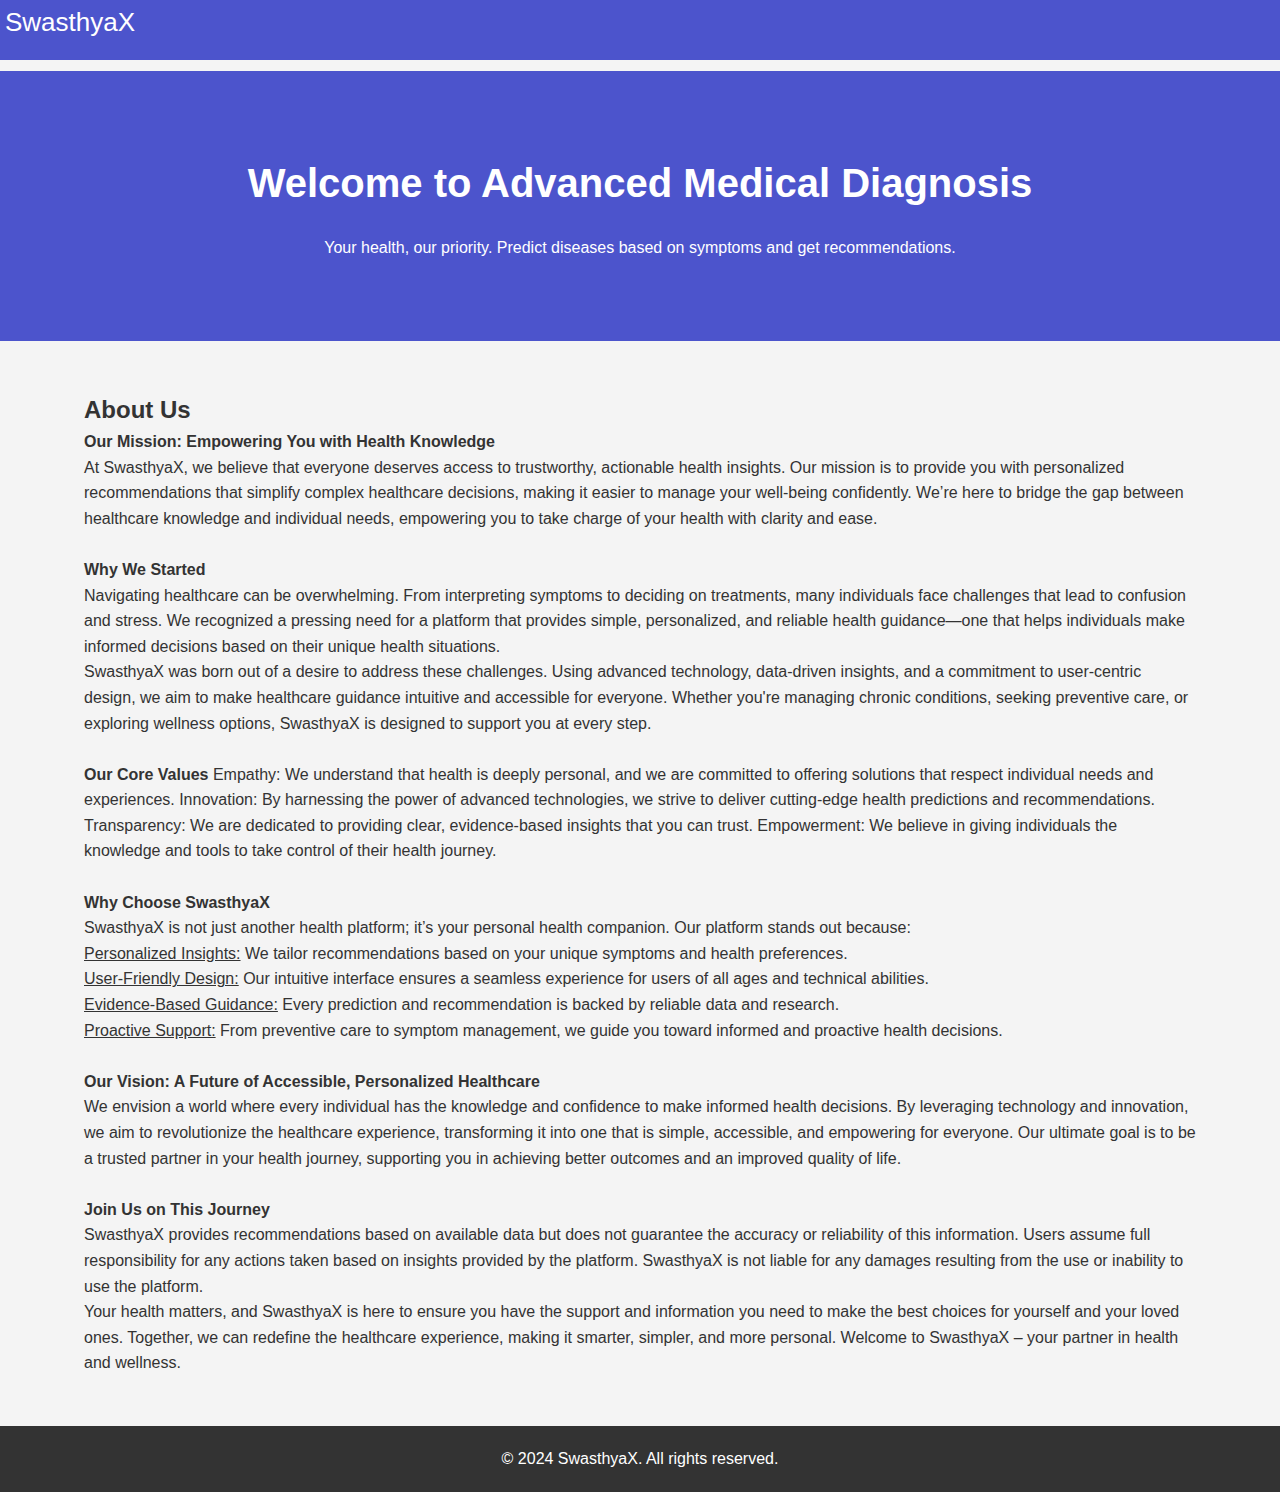
<file: swasthyaX/about-us.html>
<!DOCTYPE html>
<html lang="en">
<head>
    <meta charset="UTF-8">
    <meta name="viewport" content="width=device-width, initial-scale=1.0">
    <link rel="stylesheet" href="https://cdnjs.cloudflare.com/ajax/libs/font-awesome/6.0.0-beta3/css/all.min.css">
    <link href="https://cdnjs.cloudflare.com/ajax/libs/font-awesome/6.5.0/css/all.min.css" rel="stylesheet"> 

    <title>SwasthyaX</title>
    <style>
        :root {
        --primary-color: #4c54cc;
        --secondary-color: #009688;
        --text-color: #333;
        --background-color: #f4f4f4;
        --card-background: #ffffff;
        }

        * {
            margin: 0;
            padding: 0;
            box-sizing: border-box;
        }


        header nav .logo {
            height: 60px;
            font-size: 26px;
            color: white;
            background-color: #4c54cc;
            margin-bottom: 1px;
        }
        .logo {
            padding-top: 2px;
            padding-left: 5px;
        }

        body {
            font-family: 'Arial', sans-serif;
            line-height: 1.6;
            color: var(--text-color);
            background-color: var(--background-color);
        }

        .container {
            width: 90%;
            max-width: 1200px;
            margin: 0 auto;
            padding: 0 20px;
        }


        main {
            padding-top: 10px;
        }

        section {
            padding: 50px 0;
        }

        #home {
            background: #4c54cc;
            color: white;
            text-align: center;
            padding: 80px 0;
        }

        #home h1 {
            font-size: 2.5rem;
            margin-bottom: 20px;
        }


        #about-text {
            font-size: 16px;
            line-height: 1.6;
        }
        footer {
            position: relative;
            background-color: #333;
            color: white;
            text-align: center;
            font-family: Arial, sans-serif;
        }
            
        .footer-column p {
            text-align: center;
            padding: 20px 0;
        }
        @media (max-width: 768px) {           
            .footer-column {
                margin-top: 5px;
                text-align: center;
                margin-bottom: 5px;
            }
        }
    </style>
</head>
<body>
<header>
    <nav>
        <div class="logo">SwasthyaX</div>
    <main>
        <section id="home">
            <div class="container">
                <h1>Welcome to Advanced Medical Diagnosis</h1>
                <p>Your health, our priority. Predict diseases based on symptoms and get recommendations.</p>
            </div>
        </section>
        <section id="about">
            <div class="container">
                <h2>About Us</h2>
                <div class="card">
                    <p id="about-text"></p>
                        <p><strong>Our Mission: Empowering You with Health Knowledge</strong><br>
                            At SwasthyaX, we believe that everyone deserves access to trustworthy, actionable health insights. Our mission is to provide you with personalized recommendations that simplify complex healthcare decisions, making it easier to manage your well-being confidently. We’re here to bridge the gap between healthcare knowledge and individual needs, empowering you to take charge of your health with clarity and ease.
                            </p><br>
                        <p>
                        <strong>Why We Started</p></strong>
                        
                        Navigating healthcare can be overwhelming. From interpreting symptoms to deciding on treatments, many individuals face challenges that lead to confusion and stress. We recognized a pressing need for a platform that provides simple, personalized, and reliable health guidance—one that helps individuals make informed decisions based on their unique health situations.
                        <br>    
                        SwasthyaX was born out of a desire to address these challenges. Using advanced technology, data-driven insights, and a commitment to user-centric design, we aim to make healthcare guidance intuitive and accessible for everyone. Whether you're managing chronic conditions, seeking preventive care, or exploring wellness options, SwasthyaX is designed to support you at every step.
                        
                        </p><br>
                        <strong>Our Core Values</strong>
                        
                        Empathy: We understand that health is deeply personal, and we are committed to offering solutions that respect individual needs and experiences.
                        Innovation: By harnessing the power of advanced technologies, we strive to deliver cutting-edge health predictions and recommendations.
                        Transparency: We are dedicated to providing clear, evidence-based insights that you can trust.
                        Empowerment: We believe in giving individuals the knowledge and tools to take control of their health journey.
                        <p><br>
                        <strong>Why Choose SwasthyaX</strong><br>
                        SwasthyaX is not just another health platform; it’s your personal health companion. Our platform stands out because:
                        <br>
                        <u>Personalized Insights:</u> We tailor recommendations based on your unique symptoms and health preferences.<br>
                        <u>User-Friendly Design:</u> Our intuitive interface ensures a seamless experience for users of all ages and technical abilities.<br>
                        <u>Evidence-Based Guidance:</u> Every prediction and recommendation is backed by reliable data and research.<br>
                        <u>Proactive Support:</u> From preventive care to symptom management, we guide you toward informed and proactive health decisions.
                            </p><br>
                        <p>
                        <strong>Our Vision: A Future of Accessible, Personalized Healthcare</strong><br>
                        
                        We envision a world where every individual has the knowledge and confidence to make informed health decisions. By leveraging technology and innovation, we aim to revolutionize the healthcare experience, transforming it into one that is simple, accessible, and empowering for everyone. Our ultimate goal is to be a trusted partner in your health journey, supporting you in achieving better outcomes and an improved quality of life.
                        </p><br>
                        <p>
                        <strong>Join Us on This Journey</strong><br>
                        SwasthyaX provides recommendations based on available data but does not guarantee the accuracy or reliability of this information. Users assume full responsibility for any actions taken based on insights provided by the platform. SwasthyaX is not liable for any damages resulting from the use or inability to use the platform.
                        <br>
                        Your health matters, and SwasthyaX is here to ensure you have the support and information you need to make the best choices for yourself and your loved ones. Together, we can redefine the healthcare experience, making it smarter, simpler, and more personal. Welcome to SwasthyaX – your partner in health and wellness.
                    
                </div>
            </div>
        </section>
    <footer>
        <div class="footer-column">
            <p>&copy; 2024 SwasthyaX. All rights reserved.</p>
        </div>
    </footer>
</body>
</html>
</file>
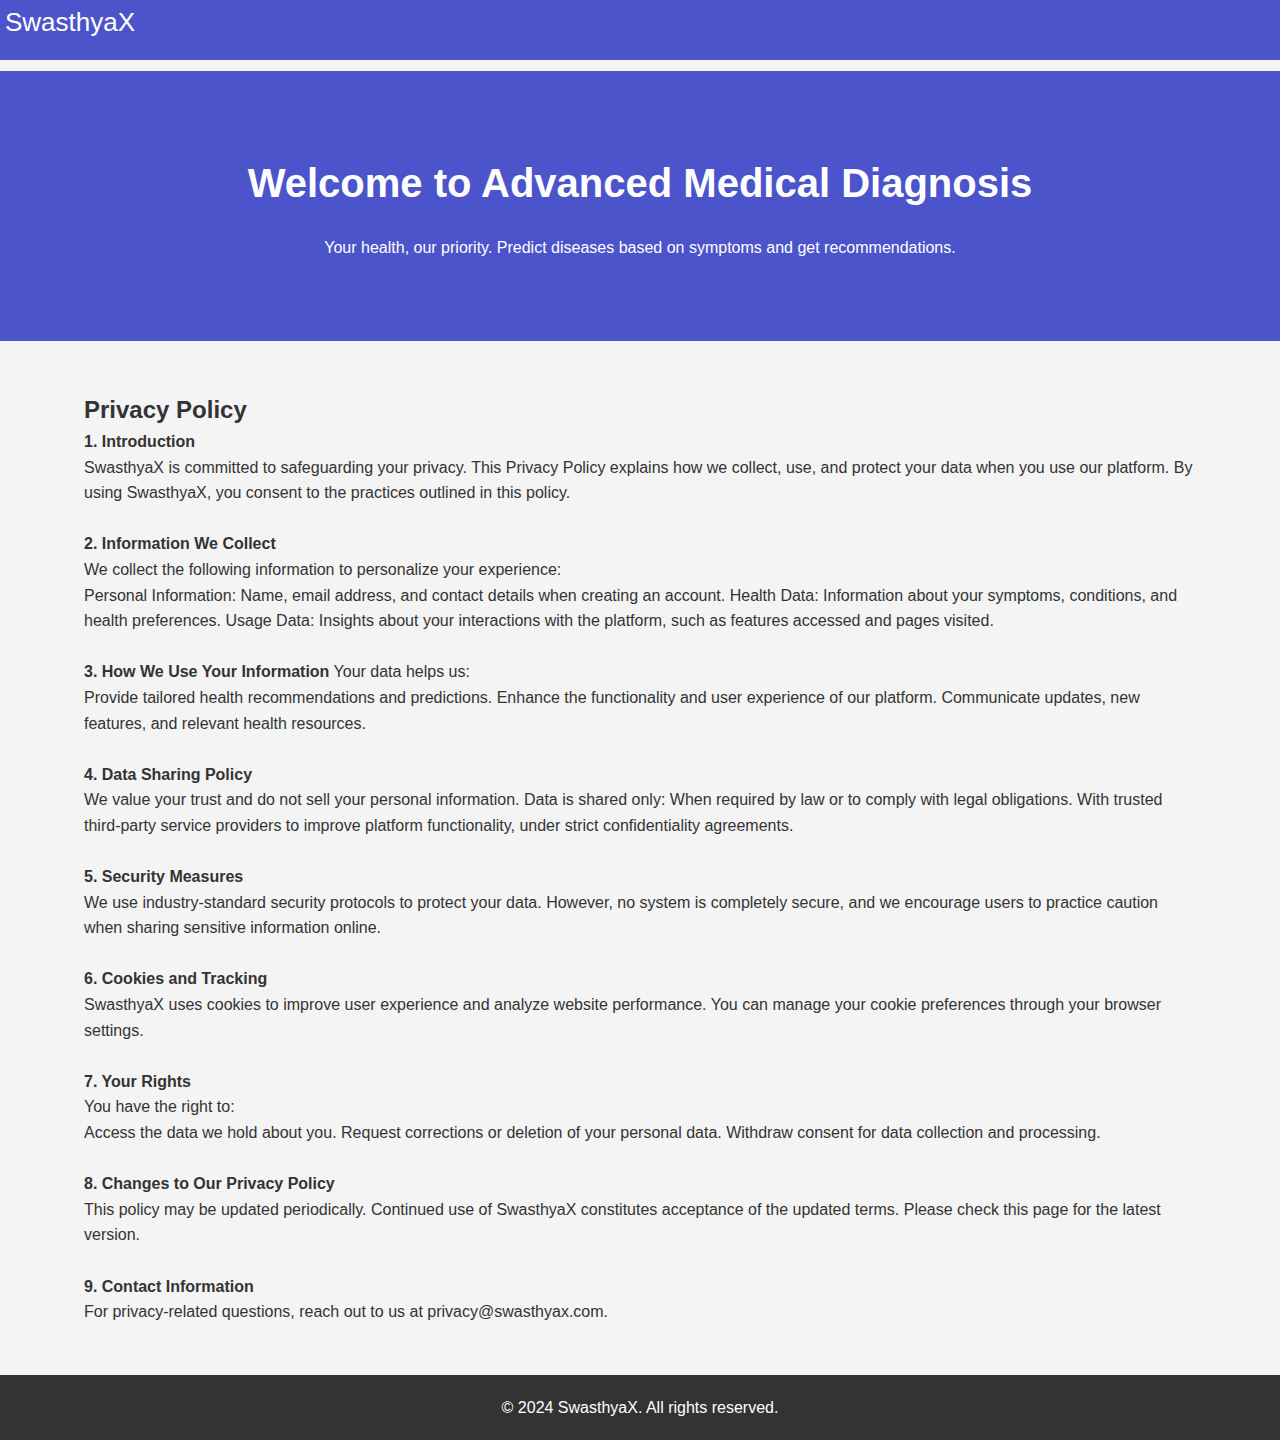
<file: swasthyaX/privacy-policy.html>
<!DOCTYPE html>
<html lang="en">
<head>
    <meta charset="UTF-8">
    <meta name="viewport" content="width=device-width, initial-scale=1.0">
    <link rel="stylesheet" href="https://cdnjs.cloudflare.com/ajax/libs/font-awesome/6.0.0-beta3/css/all.min.css">
    <link href="https://cdnjs.cloudflare.com/ajax/libs/font-awesome/6.5.0/css/all.min.css" rel="stylesheet"> 

    <title>SwasthyaX</title>
    <style>
        :root {
        --primary-color: #4c54cc;
        --secondary-color: #009688;
        --text-color: #333;
        --background-color: #f4f4f4;
        --card-background: #ffffff;
        }

        * {
            margin: 0;
            padding: 0;
            box-sizing: border-box;
        }


        header nav .logo {
            height: 60px;
            font-size: 26px;
            color: white;
            background-color: #4c54cc;
            margin-bottom: 1px;
        }
        .logo {
            padding-top: 2px;
            padding-left: 5px;
        }

        body {
            font-family: 'Arial', sans-serif;
            line-height: 1.6;
            color: var(--text-color);
            background-color: var(--background-color);
        }

        .container {
            width: 90%;
            max-width: 1200px;
            margin: 0 auto;
            padding: 0 20px;
        }


        main {
            padding-top: 10px;
        }

        section {
            padding: 50px 0;
        }

        #home {
            background: #4c54cc;
            color: white;
            text-align: center;
            padding: 80px 0;
        }

        #home h1 {
            font-size: 2.5rem;
            margin-bottom: 20px;
        }


        #about-text {
            font-size: 16px;
            line-height: 1.6;
        }
        footer {
            position: relative;
            background-color: #333;
            color: white;
            text-align: center;
            font-family: Arial, sans-serif;
        }
            
        .footer-column p {
            text-align: center;
            padding: 20px 0;
        }
        @media (max-width: 768px) {           
            .footer-column {
                margin-top: 5px;
                text-align: center;
                margin-bottom: 5px;
            }
        }
    </style>
</head>
<body>
<header>
    <nav>
        <div class="logo">SwasthyaX</div>
    <main>
        <section id="home">
            <div class="container">
                <h1>Welcome to Advanced Medical Diagnosis</h1>
                <p>Your health, our priority. Predict diseases based on symptoms and get recommendations.</p>
            </div>
        </section>
        <section id="about">
            <div class="container">
                <h2>Privacy Policy</h2>
                <div class="card">
                    <p id="about-text"></p>
                        <p><strong>1. Introduction</strong><br>
                        SwasthyaX is committed to safeguarding your privacy. This Privacy Policy explains how we collect, use, and protect your data when you use our platform. By using SwasthyaX, you consent to the practices outlined in this policy.
                        </p><br>
                        <p>
                        <strong>2. Information We Collect</p></strong>
                        We collect the following information to personalize your experience:<br>
                        Personal Information: Name, email address, and contact details when creating an account.
                        Health Data: Information about your symptoms, conditions, and health preferences.
                        Usage Data: Insights about your interactions with the platform, such as features accessed and pages visited.
                        </p><br>
                        <strong>3. How We Use Your Information</strong>
                        Your data helps us:
                        <br>    
                        Provide tailored health recommendations and predictions.
                        Enhance the functionality and user experience of our platform.
                        Communicate updates, new features, and relevant health resources.
                        <p><br>
                        <strong>4. Data Sharing Policy</strong><br>
                        
                        We value your trust and do not sell your personal information. Data is shared only:
                            
                        When required by law or to comply with legal obligations.
                        With trusted third-party service providers to improve platform functionality, under strict confidentiality agreements.
                        </p><br>
                        <p>
                        <strong>5. Security Measures</strong><br>
                        
                        We use industry-standard security protocols to protect your data. However, no system is completely secure, and we encourage users to practice caution when sharing sensitive information online.</p><br>
                        <p>
                        <strong>6. Cookies and Tracking</strong><br>
                        
                        SwasthyaX uses cookies to improve user experience and analyze website performance. You can manage your cookie preferences through your browser settings.
                        
                        </p><br>
                        <p>
                        <strong>7. Your Rights</strong><br>
                        You have the right to:
                        <br> 
                        Access the data we hold about you.
                        Request corrections or deletion of your personal data.
                        Withdraw consent for data collection and processing.
                        </p><br>
                        <p>
                        <strong>8. Changes to Our Privacy Policy</strong><br>
                        This policy may be updated periodically. Continued use of SwasthyaX constitutes acceptance of the updated terms. Please check this page for the latest version.</p><br>
                        <strong>9. Contact Information</strong>
                        <br><p>
                        For privacy-related questions, reach out to us at privacy@swasthyax.com.
                        </p>
                </div>
            </div>
        </section>
    <footer>
        <div class="footer-column">
            <p>&copy; 2024 SwasthyaX. All rights reserved.</p>
        </div>
    </footer>
</body>
</html>
</file>
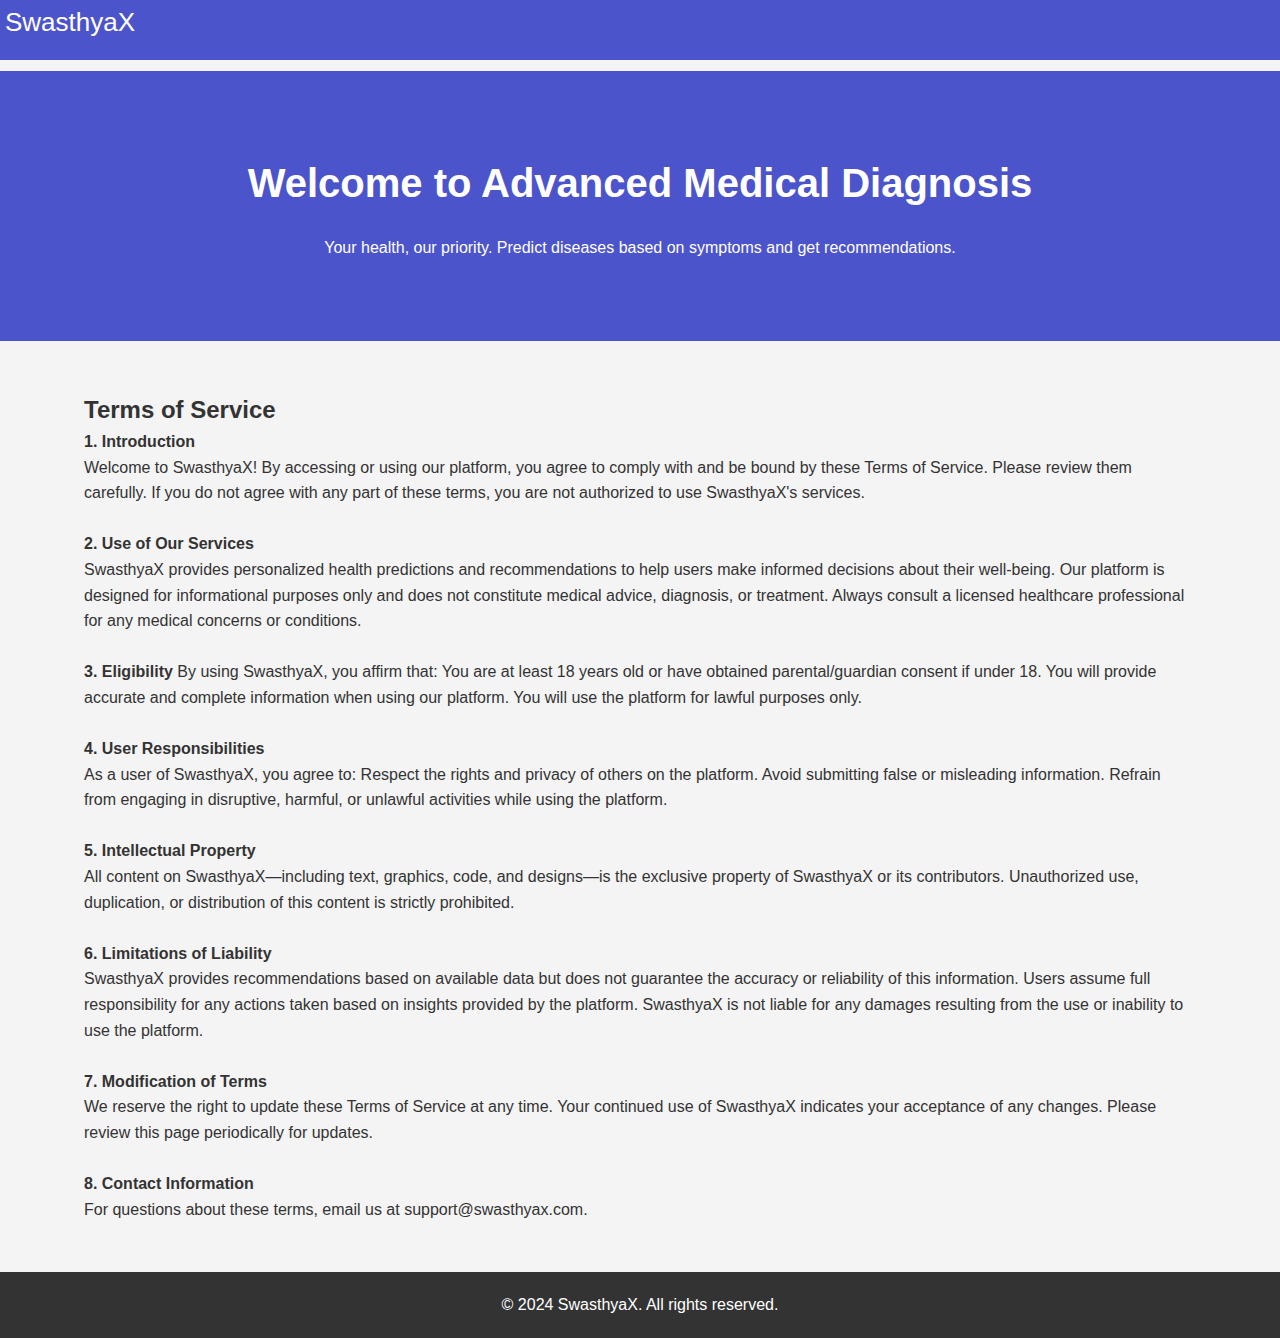
<file: swasthyaX/terms-of-service.html>
<!DOCTYPE html>
<html lang="en">
<head>
    <meta charset="UTF-8">
    <meta name="viewport" content="width=device-width, initial-scale=1.0">
    <link rel="stylesheet" href="https://cdnjs.cloudflare.com/ajax/libs/font-awesome/6.0.0-beta3/css/all.min.css">
    <link href="https://cdnjs.cloudflare.com/ajax/libs/font-awesome/6.5.0/css/all.min.css" rel="stylesheet"> 

    <title>SwasthyaX</title>
    <style>
        :root {
        --primary-color: #4c54cc;
        --secondary-color: #009688;
        --text-color: #333;
        --background-color: #f4f4f4;
        --card-background: #ffffff;
        }

        * {
            margin: 0;
            padding: 0;
            box-sizing: border-box;
        }


        header nav .logo {
            height: 60px;
            font-size: 26px;
            color: white;
            background-color: #4c54cc;
            margin-bottom: 1px;
        }
        .logo {
            padding-top: 2px;
            padding-left: 5px;
        }

        body {
            font-family: 'Arial', sans-serif;
            line-height: 1.6;
            color: var(--text-color);
            background-color: var(--background-color);
        }

        .container {
            width: 90%;
            max-width: 1200px;
            margin: 0 auto;
            padding: 0 20px;
        }


        main {
            padding-top: 10px;
        }

        section {
            padding: 50px 0;
        }

        #home {
            background: #4c54cc;
            color: white;
            text-align: center;
            padding: 80px 0;
        }

        #home h1 {
            font-size: 2.5rem;
            margin-bottom: 20px;
        }


        #about-text {
            font-size: 16px;
            line-height: 1.6;
        }
        footer {
            position: relative;
            background-color: #333;
            color: white;
            text-align: center;
            font-family: Arial, sans-serif;
        }
            
        .footer-column p {
            text-align: center;
            padding: 20px 0;
        }
        @media (max-width: 768px) {           
            .footer-column {
                margin-top: 5px;
                text-align: center;
                margin-bottom: 5px;
            }
        }
    </style>
</head>
<body>
<header>
    <nav>
        <div class="logo">SwasthyaX</div>
    <main>
        <section id="home">
            <div class="container">
                <h1>Welcome to Advanced Medical Diagnosis</h1>
                <p>Your health, our priority. Predict diseases based on symptoms and get recommendations.</p>
            </div>
        </section>
        <section id="about">
            <div class="container">
                <h2>Terms of Service</h2>
                <div class="card">
                    <p id="about-text"></p>
                        <p><strong>1. Introduction</strong><br>
                        Welcome to SwasthyaX! By accessing or using our platform, you agree to comply with and be bound by these Terms of Service. Please review them carefully. If you do not agree with any part of these terms, you are not authorized to use SwasthyaX's services.
                        </p><br>
                        <p>
                        <strong>2. Use of Our Services</p></strong>
                        SwasthyaX provides personalized health predictions and recommendations to help users make informed decisions about their well-being. Our platform is designed for informational purposes only and does not constitute medical advice, diagnosis, or treatment. Always consult a licensed healthcare professional for any medical concerns or conditions.
                        </p><br>
                        <strong>3. Eligibility</strong>
                        By using SwasthyaX, you affirm that:
                        
                        You are at least 18 years old or have obtained parental/guardian consent if under 18.
                        You will provide accurate and complete information when using our platform.
                        You will use the platform for lawful purposes only.
                        <p><br>
                        <strong>4. User Responsibilities</strong><br>
                        As a user of SwasthyaX, you agree to:
                        
                        Respect the rights and privacy of others on the platform.
                        Avoid submitting false or misleading information.
                        Refrain from engaging in disruptive, harmful, or unlawful activities while using the platform.
                        </p><br>
                        <p>
                        <strong>5. Intellectual Property</strong><br>
                        All content on SwasthyaX—including text, graphics, code, and designs—is the exclusive property of SwasthyaX or its contributors. Unauthorized use, duplication, or distribution of this content is strictly prohibited.
                        </p><br>
                        <p>
                        <strong>6. Limitations of Liability</strong><br>
                        SwasthyaX provides recommendations based on available data but does not guarantee the accuracy or reliability of this information. Users assume full responsibility for any actions taken based on insights provided by the platform. SwasthyaX is not liable for any damages resulting from the use or inability to use the platform.
                        </p><br>
                        <p>
                        <strong>7. Modification of Terms</strong><br>
                        We reserve the right to update these Terms of Service at any time. Your continued use of SwasthyaX indicates your acceptance of any changes. Please review this page periodically for updates.
                        </p><br>
                        <p>
                        <strong>8. Contact Information</strong><br>
                        For questions about these terms, email us at support@swasthyax.com.
                        </p>
                </div>
            </div>
        </section>
    <footer>
        <div class="footer-column">
            <p>&copy; 2024 SwasthyaX. All rights reserved.</p>
        </div>
    </footer>
</body>
</html>
</file>
